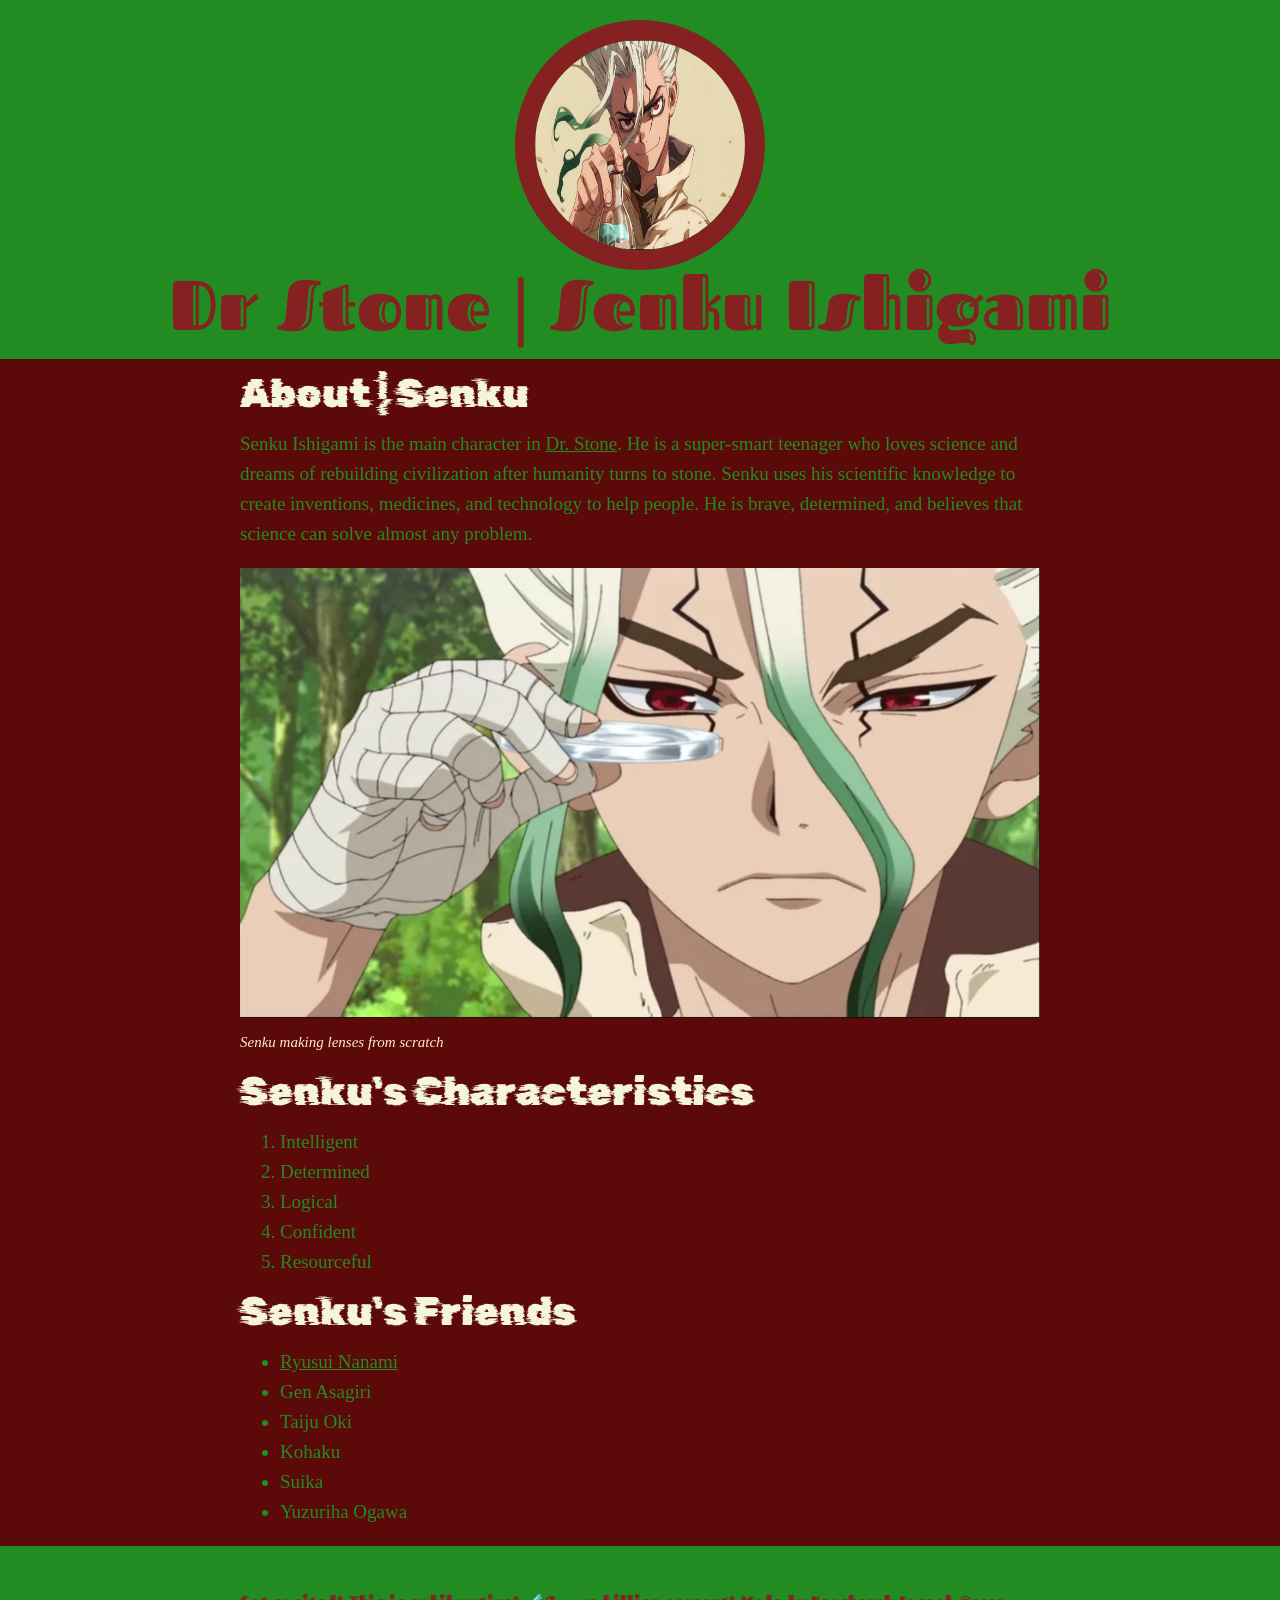
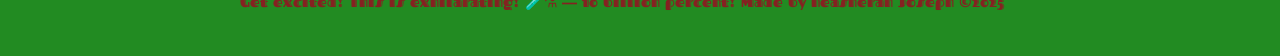
<file: index.html>
<!doctype html>
<html lang="en">
  <head>
    <meta
      name="viewport"
      content="width=device-width, user-scalable=no, initial-scale=1.0"
    />
    <title>Senku-Dr Stone</title>
    <link rel="icon" href="img/senku-icon.png" />
    <link rel="stylesheet" href="css/style.css" />
  </head>
  <body>
    <header>
      <img src="img/senkuhead.png" alt="Senku from Dr Stone profile picture" />
      <h1>Dr Stone | Senku Ishigami</h1>
    </header>
    <main>
      <h2>About | Senku</h2>
      <p class="idk">
        Senku Ishigami is the main character in
        <a href="https://tmsanime.com/project/dr-stone" target="_blank"
          >Dr. Stone</a
        >. He is a super-smart teenager who loves science and dreams of
        rebuilding civilization after humanity turns to stone. Senku uses his
        scientific knowledge to create inventions, medicines, and technology to
        help people. He is brave, determined, and believes that science can
        solve almost any problem.
      </p>
      <img src="img/glasssenku.png" alt="Senku holding glass" />
      <p class="caption">Senku making lenses from scratch</p>
      <h2>Senku's Characteristics</h2>
      <ol>
        <li>Intelligent</li>
        <li>Determined</li>
        <li>Logical</li>
        <li>Confident</li>
        <li>Resourceful</li>
      </ol>
      <h2>Senku's Friends</h2>
      <ul>
        <li><a href="./ryusui.html">Ryusui Nanami</a></li>
        <li>Gen Asagiri</li>
        <li>Taiju Oki</li>
        <li>Kohaku</li>
        <li>Suika</li>
        <li>Yuzuriha Ogawa</li>
      </ul>
    </main>
    <footer>
      <p class="senkucap">
        Get excited! This is exhilarating! 🧪⚗️ — 10 billion percent! Made by
        Keasherah Joseph &copy;2025
      </p>
    </footer>
  </body>
</html>
</file>
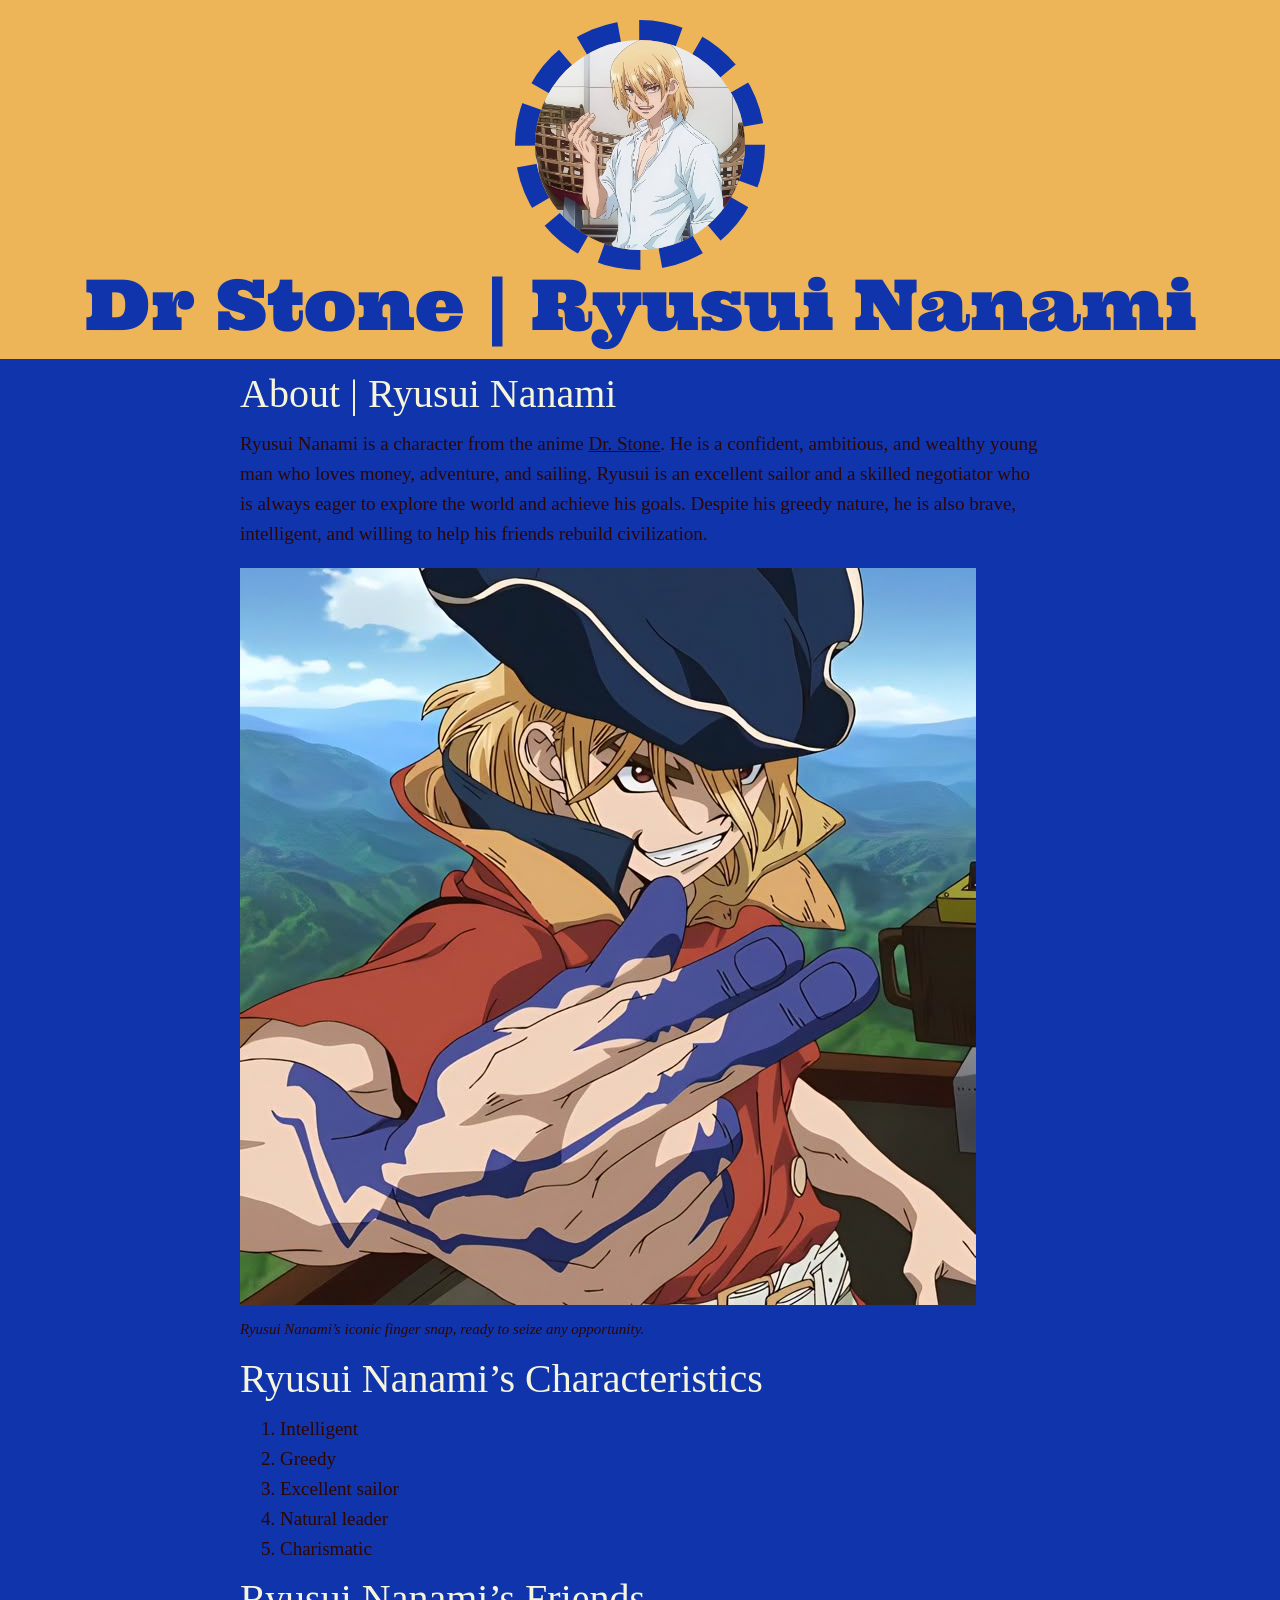
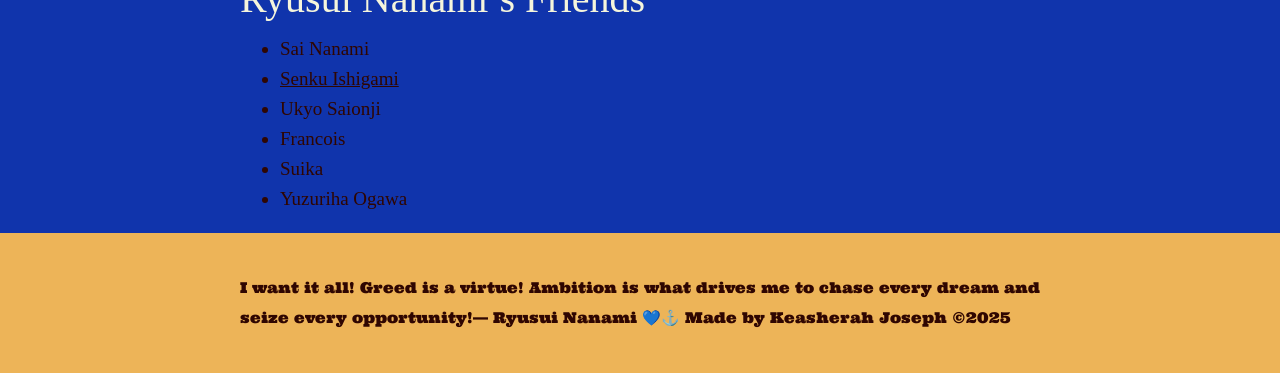
<file: ryusui.html>
<!doctype html>
<html lang="en">
  <head>
    <meta
      name="viewport"
      content="width=device-width, user-scalable=no, initial-scale=1.0"
    />
    <title>Ryusui Nanami-Dr Stone</title>
    <link rel="icon" href="img/RYUSUI.jpg" />
    <link rel="stylesheet" href="ryusuistyle.css" />
  </head>
  <body>
    <header>
      <img src="img/bbglove.jpg" alt="Senku from Dr Stone profile picture" />
      <h1>Dr Stone | Ryusui Nanami</h1>
    </header>
    <main>
      <h2>About | Ryusui Nanami</h2>
      <p class="idk">
        Ryusui Nanami is a character from the anime
        <a
          href="https://dr-stone.fandom.com/wiki/Ryusui_Nanami"
          target="_blank"
        >
          Dr. Stone</a
        >. He is a confident, ambitious, and wealthy young man who loves money,
        adventure, and sailing. Ryusui is an excellent sailor and a skilled
        negotiator who is always eager to explore the world and achieve his
        goals. Despite his greedy nature, he is also brave, intelligent, and
        willing to help his friends rebuild civilization.
      </p>
      <img src="img/blonde guy.jpg" alt="Senku holding glass" />
      <p class="caption">
        Ryusui Nanami’s iconic finger snap, ready to seize any opportunity.
      </p>
      <h2>Ryusui Nanami’s Characteristics</h2>
      <ol>
        <li>Intelligent</li>
        <li>Greedy</li>
        <li>Excellent sailor</li>
        <li>Natural leader</li>
        <li>Charismatic</li>
      </ol>
      <h2>Ryusui Nanami’s Friends</h2>
      <ul>
        <li>Sai Nanami</li>
        <li><a href="./index.html">Senku Ishigami</a></li>
        <li>Ukyo Saionji</li>
        <li>Francois</li>
        <li>Suika</li>
        <li>Yuzuriha Ogawa</li>
      </ul>
    </main>
    <footer>
      <p class="senkucap">
        I want it all! Greed is a virtue! Ambition is what drives me to chase
        every dream and seize every opportunity!— Ryusui Nanami 💙⚓ Made by
        Keasherah Joseph &copy;2025
      </p>
    </footer>
  </body>
</html>
</file>
<file: css/style.css>
@import url("https://fonts.googleapis.com/css2?family=Fascinate+Inline&display=swap");
@import url("https://fonts.googleapis.com/css2?family=Fascinate+Inline&family=Rubik+Glitch&family=Ultra&display=swap");
body {
  background-color: rgb(92, 9, 9);
  font-family: "Times New Roman", Times, serif;
  font-size: 19px;
  line-height: 30px;
}
hmtl,
body {
  margin: 0;
  padding: 0;
}
header {
  text-align: center;
  background-color: forestgreen;
  padding: 20px;
}
header img {
  width: 210px;
  height: 210px;
  border: 20px solid rgb(133, 33, 33);
  border-radius: 50%;
}
header h1 {
  font-family: "Fascinate Inline", system-ui;
  font-weight: 400;
  font-style: normal;
  font-size: 70px;
  margin: 10px 0 20px 0;
  color: rgb(133, 33, 33);
}
.idk {
  color: forestgreen;
}
a {
  color: forestgreen;
}
a:hover {
  color: beige;
}
.caption {
  font-size: 15px;
  color: blanchedalmond;
  font-style: oblique;
  margin: 0;
}
main {
  max-width: 800px;
  margin: 0 auto;
  padding: 0 20px;
}
main img {
  max-width: 100%;
}

h2 {
  font-family: "Rubik Glitch", system-ui;
  font-weight: 400;
  font-style: normal;
  font-size: 40px;
  margin: 20px 0;
  color: beige;
}
@media (max-width: 600px) {
  header h1 {
    font-size: 20px;
  }
  h2 {
    font-size: 30px;
  }
}
ul {
  color: forestgreen;
}
ol {
  color: forestgreen;
}
footer {
  background-color: forestgreen;
  padding: 40px;
}
.senkucap {
  font-family: "Fascinate Inline", system-ui;
  font-weight: 400;
  font-style: normal;
  font-size: 15px;
  max-width: 800px;
  margin: 0 auto;
  color: rgb(133, 33, 33);
}
@media (max-width: 600px) {
  footer .senkucap {
    font-size: 16px;
  }
}
</file>
<file: ryusuistyle.css>
@import url("https://fonts.googleapis.com/css2?family=Fascinate+Inline&family=Kavoon&family=Rubik+Glitch&family=Space+Mono:ital,wght@0,400;0,700;1,400;1,700&family=Ultra&display=swap");
@import url("https://fonts.googleapis.com/css2?family=Fascinate+Inline&family=Kavoon&family=Rochester&family=Rubik+Glitch&family=Space+Mono:ital,wght@0,400;0,700;1,400;1,700&family=Ultra&display=swap");
body {
  background-color: #1034ac;
  font-family: "Times New Roman", Times, serif;
  font-size: 19px;
  line-height: 30px;
}
hmtl,
body {
  margin: 0;
  padding: 0;
}
header {
  text-align: center;
  background-color: #edb458;
  padding: 20px;
}
header img {
  width: 210px;
  height: 210px;
  border: 20px dashed #1034ac;
  border-radius: 50%;
}
header h1 {
  font-family: "Ultra", serif;
  font-weight: 400;
  font-style: normal;
  font-size: 70px;
  margin: 10px 0 20px 0;
  color: #1034ac;
}
.idk {
  color: #2f0601;
}
a {
  color: #2f0601;
}
a:hover {
  color: #edb458;
}
.caption {
  font-size: 15px;
  color: #2f0601;
  font-style: oblique;
  margin: 0;
}
main {
  max-width: 800px;
  margin: 0 auto;
  padding: 0 20px;
}
main img {
  max-width: 100%;
}

h2 {
  font-family: "Rochester", cursive;
  font-weight: 400;
  font-style: normal;
  font-size: 40px;
  margin: 20px 0;
  color: beige;
}
@media (max-width: 600px) {
  header h1 {
    font-size: 20px;
  }
  h2 {
    font-size: 30px;
  }
}
ul {
  color: #2f0601;
}
ol {
  color: #2f0601;
}
footer {
  background-color: #edb458;
  padding: 40px;
}
.senkucap {
  font-family: "Ultra", serif;
  font-weight: 400;
  font-style: normal;
  font-size: 15px;
  max-width: 800px;
  margin: 0 auto;
  color: #2f0601;
}
@media (max-width: 600px) {
  footer .senkucap {
    font-size: 16px;
  }
}
</file>
